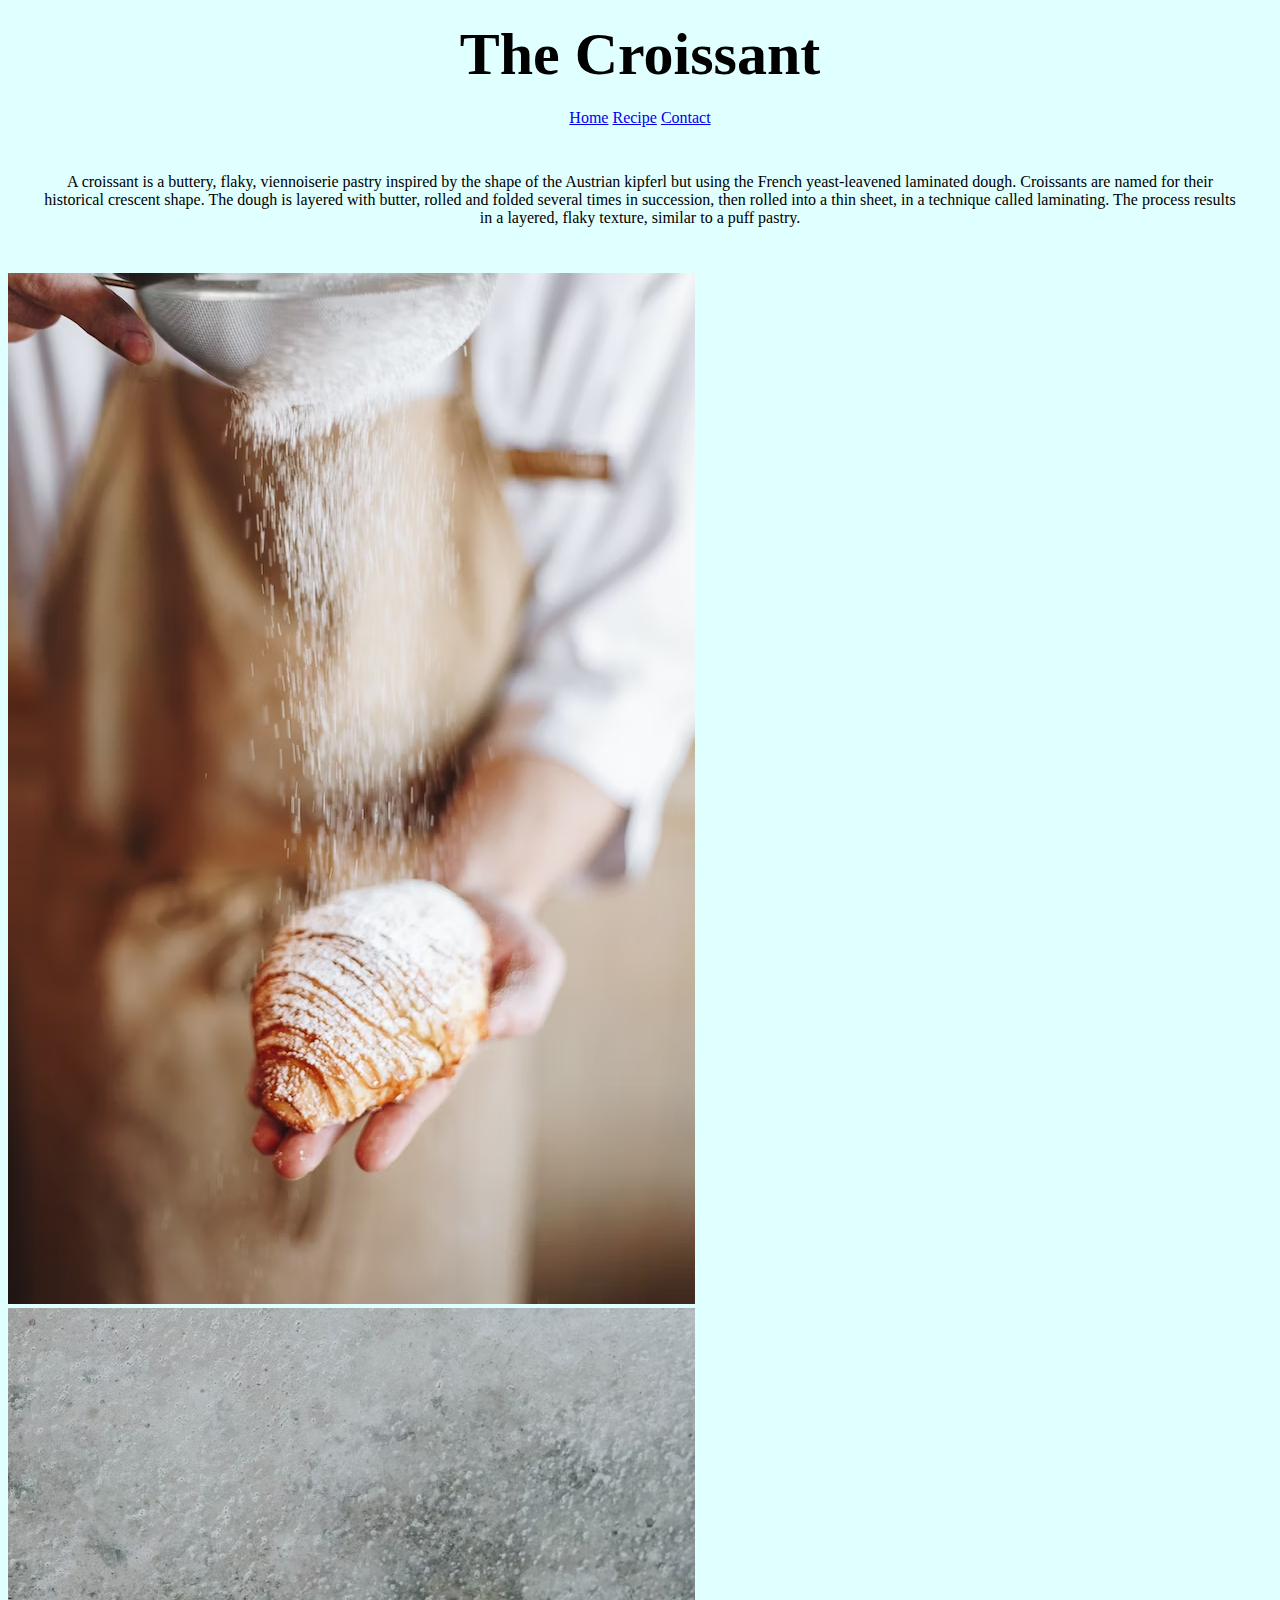
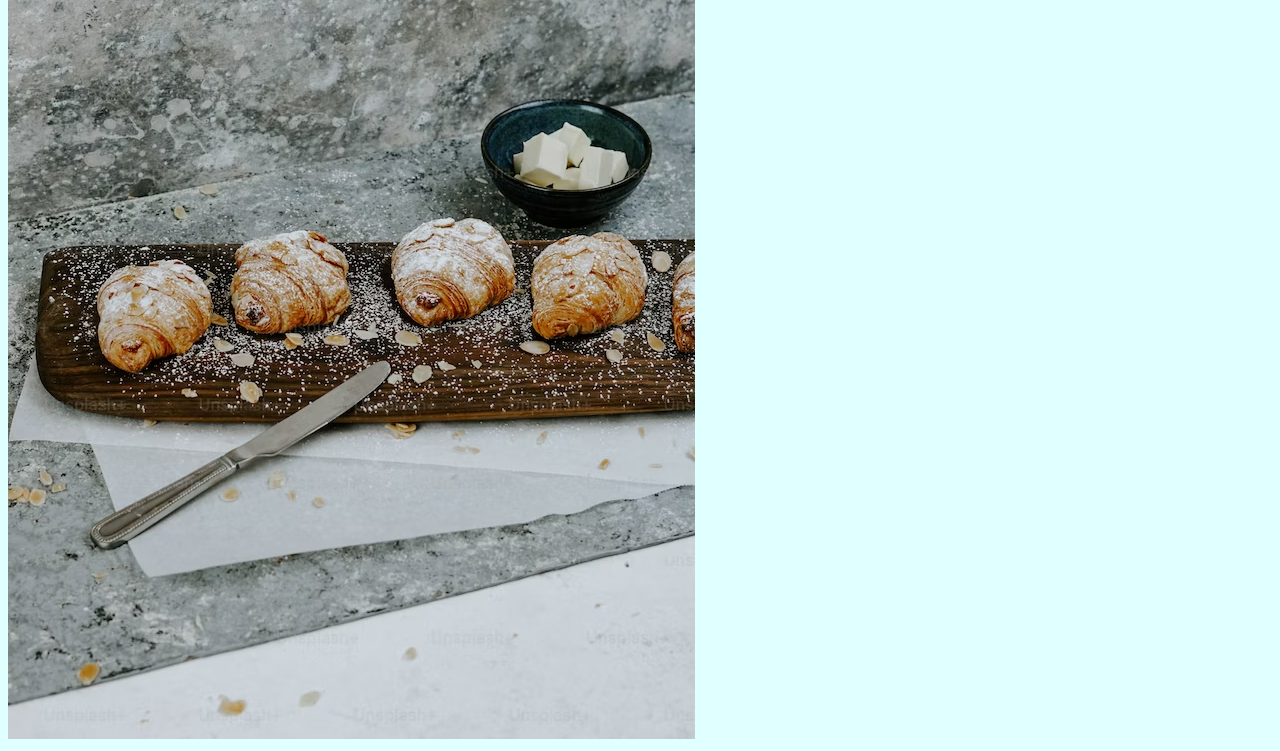
<file: index.html>
<!DOCTYPE html>
<html lang="en">
  <head>
    <meta charset="UTF-8" />
    <meta
      name="description"
      content="The Croissant offers information about the famous austrian pastry"
    />
    <meta name="viewport" content="width=device-width, initial-scale=1.0" />
    <link
      href="https://cdn.jsdelivr.net/npm/bootstrap@5.1.3/dist/css/bootstrap.min.css"
      rel="stylesheet"
      integrity="sha384-1BmE4kWBq78iYhFldvKuhfTAU6auU8tT94WrHftjDbrCEXSU1oBoqyl2QvZ6jIW3"
      crossorigin="anonymous"
    />
    <script
      src="https://cdn.jsdelivr.net/npm/bootstrap@5.1.3/dist/js/bootstrap.bundle.min.js"
      integrity="sha384-ka7Sk0Gln4gmtz2MlQnikT1wXgYsOg+OMhuP+IlRH9sENBO0LRn5q+8nbTov4+1p"
      crossorigin="anonymous"
    ></script>
    <link rel="stylesheet" href="src/style.css" />
    <title>Homepage - The Croissant</title>
  </head>
  <body>
    <h1>The Croissant</h1>
    <div class="link">
      <a href="index.html">Home</a>
      <a href="recipe.html" class="p-4">Recipe</a>
      <a href="contact.html">Contact</a>
    </div>
    <p>
      A croissant is a buttery, flaky, viennoiserie pastry inspired by the shape
      of the Austrian kipferl but using the French yeast-leavened laminated
      dough. Croissants are named for their historical crescent shape. The dough
      is layered with butter, rolled and folded several times in succession,
      then rolled into a thin sheet, in a technique called laminating. The
      process results in a layered, flaky texture, similar to a puff pastry.
    </p>
    <div class="container">
      <div class="row">
        <div class="col-sm-6 mt-3 mb-4">
          <img
            src="images/croissant3.png"
            alt="Croissant image"
            class="img-fluid p-2"
          />
        </div>

        <div class="col-sm-6 mt-3 mb-4">
          <img
            src="images/croissants.png"
            alt="Croissant image"
            class="img-fluid p-2"
          />
        </div>
      </div>
    </div>
  </body>
</html>
</file>
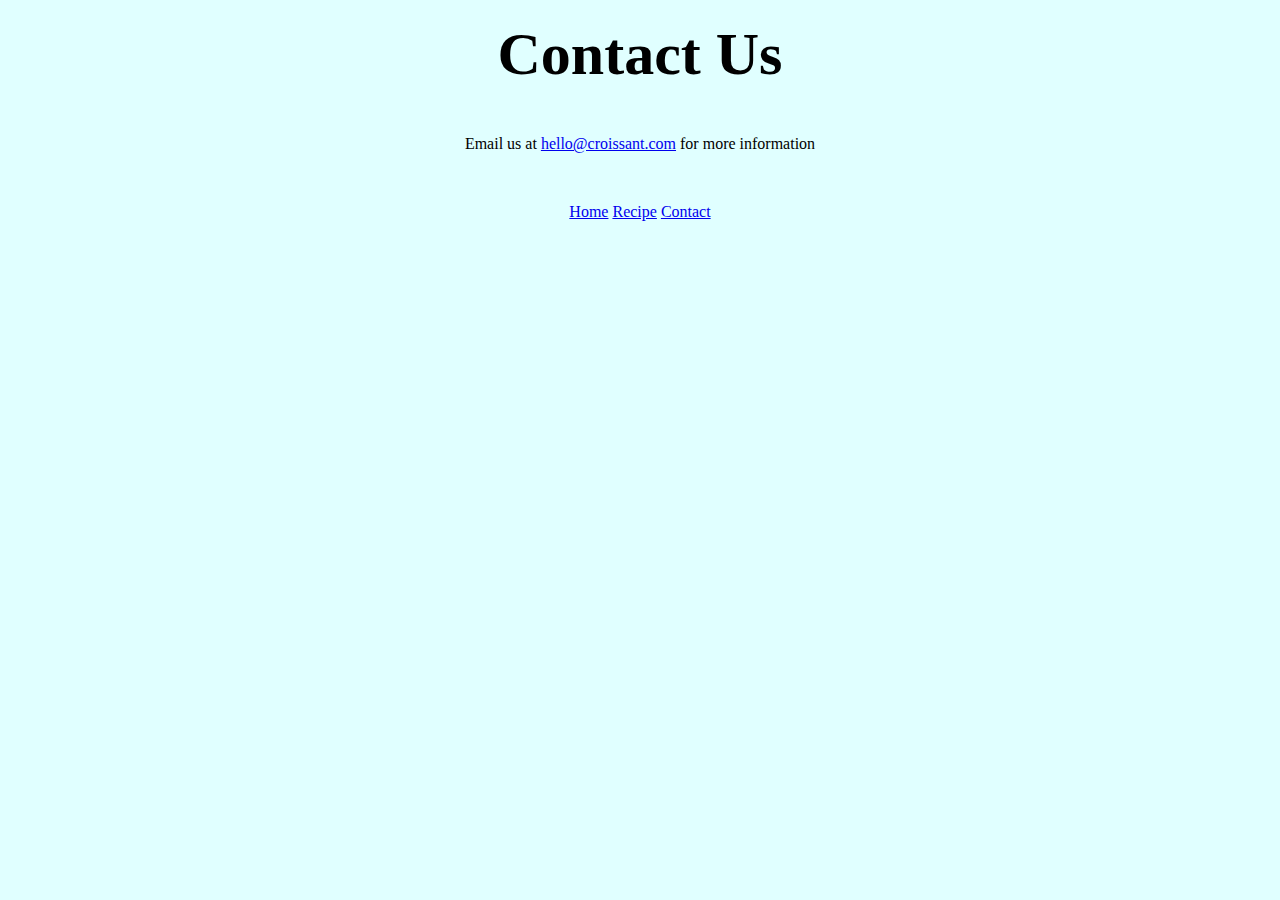
<file: contact.html>
<!DOCTYPE html>
<html lang="en">
  <head>
    <meta charset="UTF-8" />
    <meta
      name="description"
      content="How to contact The Croissant for more information"
    />
    <meta name="viewport" content="width=device-width, initial-scale=1.0" />
    <link
      href="https://cdn.jsdelivr.net/npm/bootstrap@5.1.3/dist/css/bootstrap.min.css"
      rel="stylesheet"
      integrity="sha384-1BmE4kWBq78iYhFldvKuhfTAU6auU8tT94WrHftjDbrCEXSU1oBoqyl2QvZ6jIW3"
      crossorigin="anonymous"
    />
    <script
      src="https://cdn.jsdelivr.net/npm/bootstrap@5.1.3/dist/js/bootstrap.bundle.min.js"
      integrity="sha384-ka7Sk0Gln4gmtz2MlQnikT1wXgYsOg+OMhuP+IlRH9sENBO0LRn5q+8nbTov4+1p"
      crossorigin="anonymous"
    ></script>
    <link rel="stylesheet" href="src/style.css" />
    <title>Contact Me - The Croissant</title>
  </head>
  <body>
    <h1>Contact Us</h1>
    <p>
      Email us at
      <a href="mailto:hello@croissant.com">hello@croissant.com</a> for more
      information
    </p>
    <div class="link">
      <a href="index.html">Home</a>
      <a href="recipe.html" class="p-4">Recipe</a>
      <a href="contact.html">Contact</a>
    </div>
  </body>
</html>
</file>
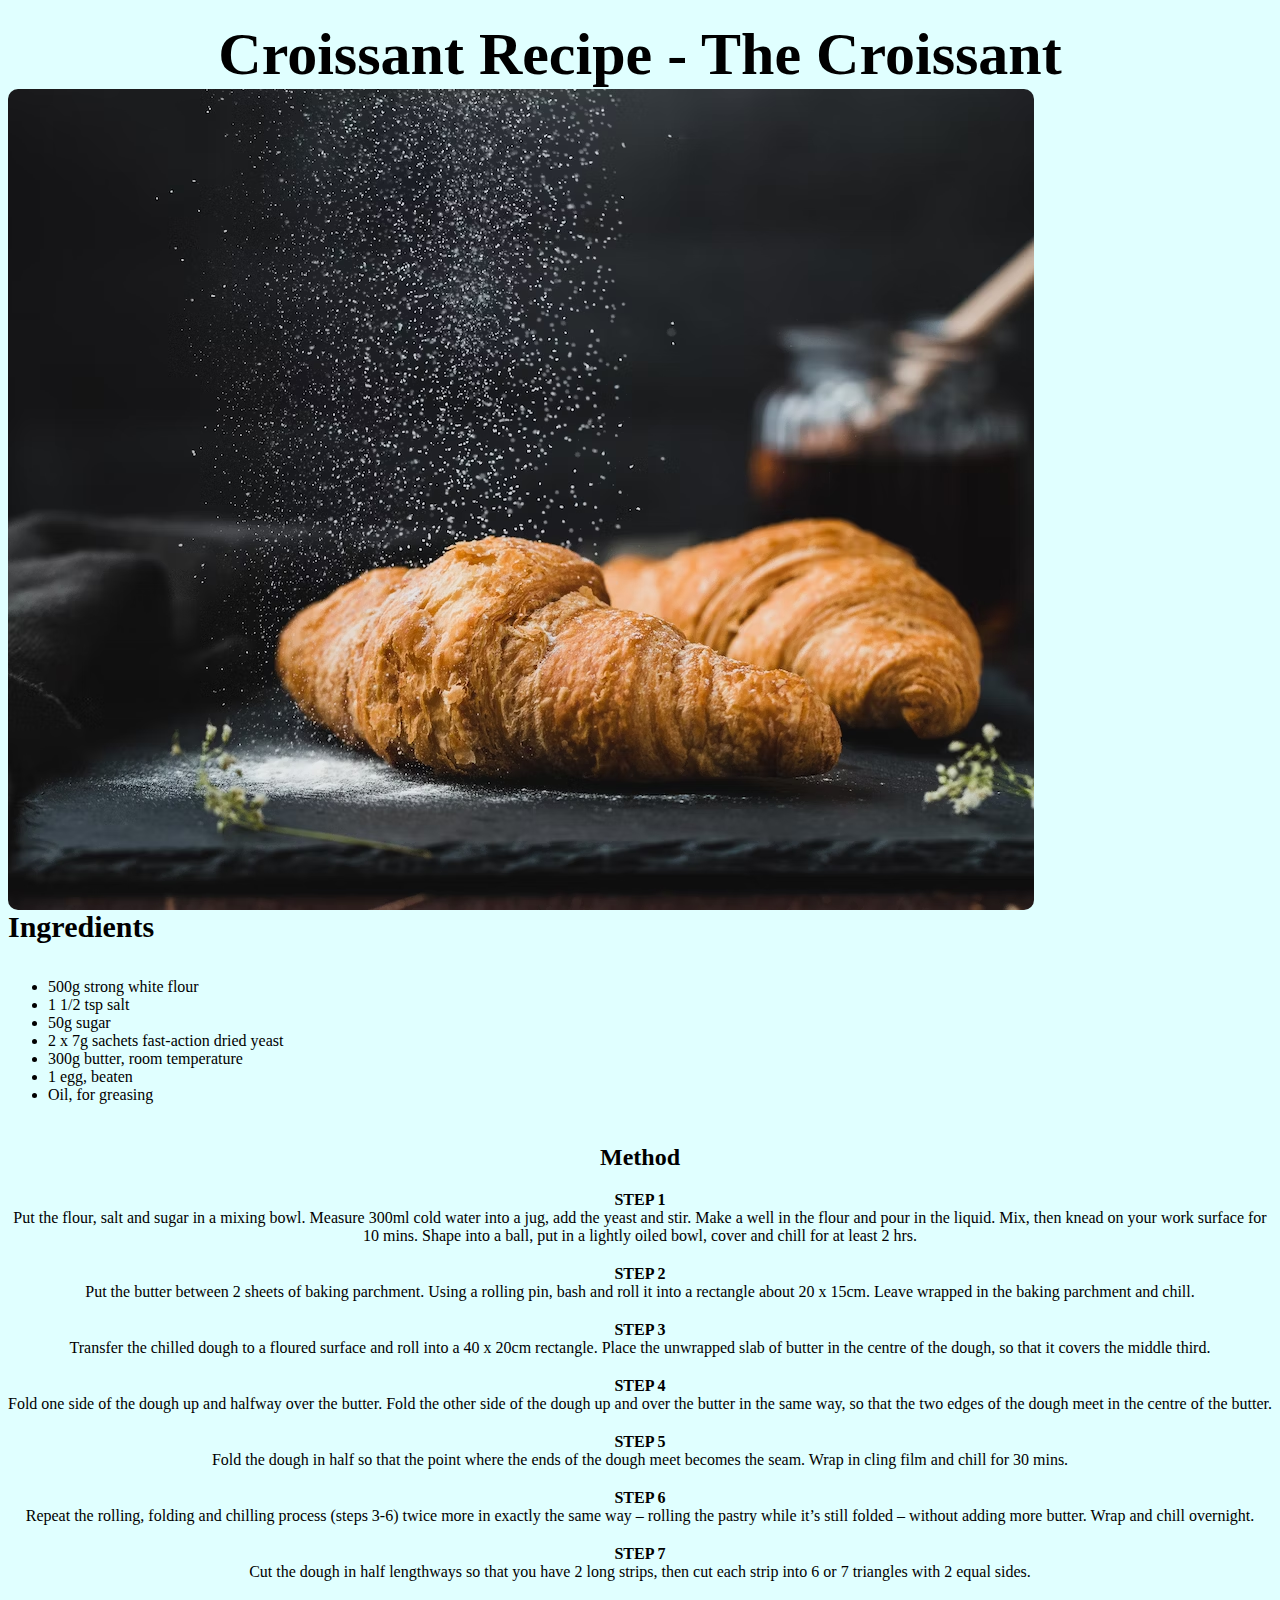
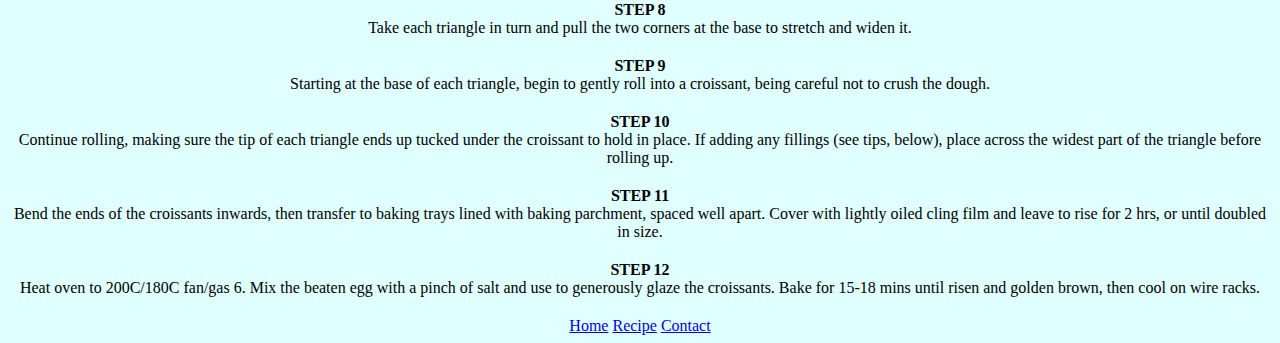
<file: recipe.html>
<!DOCTYPE html>
<html lang="en">
  <head>
    <meta charset="UTF-8" />
    <meta
      name="description"
      content="The Croissant teaches you the perfect recipe"
    />
    <meta name="viewport" content="width=device-width, initial-scale=1.0" />
    <link
      href="https://cdn.jsdelivr.net/npm/bootstrap@5.1.3/dist/css/bootstrap.min.css"
      rel="stylesheet"
      integrity="sha384-1BmE4kWBq78iYhFldvKuhfTAU6auU8tT94WrHftjDbrCEXSU1oBoqyl2QvZ6jIW3"
      crossorigin="anonymous"
    />
    <script
      src="https://cdn.jsdelivr.net/npm/bootstrap@5.1.3/dist/js/bootstrap.bundle.min.js"
      integrity="sha384-ka7Sk0Gln4gmtz2MlQnikT1wXgYsOg+OMhuP+IlRH9sENBO0LRn5q+8nbTov4+1p"
      crossorigin="anonymous"
    ></script>
    <title>Croissant Recipe Page - The Croissant</title>
    <link rel="stylesheet" href="src/style.css" />
  </head>
  <body>
    <h1 class="heading">Croissant Recipe - The Croissant</h1>
    <div class="container">
      <div class="row">
        <div class="col-md-6 mt-4 p-3">
          <img
            src="images/Croissant.png"
            alt="Croissant image"
            class="img-fluid p-2"
            id="croissant"
          />
        </div>
        <div class="col-md-6 mt-4 p-3" id="list">
          <span class="title"><strong>Ingredients</strong></span>
          <br />
          <br />
          <ul>
            <li>500g strong white flour</li>
            <li>1 1/2 tsp salt</li>
            <li>50g sugar</li>
            <li>2 x 7g sachets fast-action dried yeast</li>
            <li>300g butter, room temperature</li>
            <li>1 egg, beaten</li>
            <li>Oil, for greasing</li>
          </ul>
        </div>
      </div>
    </div>
    <h2>Method</h2>
    <div class="container">
      <div class="row">
        <div class="col-md-12">
          <strong>STEP 1</strong>
          <br />
          Put the flour, salt and sugar in a mixing bowl. Measure 300ml cold
          water into a jug, add the yeast and stir. Make a well in the flour and
          pour in the liquid. Mix, then knead on your work surface for 10 mins.
          Shape into a ball, put in a lightly oiled bowl, cover and chill for at
          least 2 hrs.
        </div>
      </div>
      <div class="row">
        <div class="col-md-12">
          <strong>STEP 2</strong>
          <br />
          Put the butter between 2 sheets of baking parchment. Using a rolling
          pin, bash and roll it into a rectangle about 20 x 15cm. Leave wrapped
          in the baking parchment and chill.
        </div>
      </div>
      <div class="row">
        <div class="col-md-12">
          <strong>STEP 3</strong>
          <br />
          Transfer the chilled dough to a floured surface and roll into a 40 x
          20cm rectangle. Place the unwrapped slab of butter in the centre of
          the dough, so that it covers the middle third.
        </div>
      </div>
      <div class="row">
        <div class="col-md-12">
          <strong>STEP 4</strong>
          <br />
          Fold one side of the dough up and halfway over the butter. Fold the
          other side of the dough up and over the butter in the same way, so
          that the two edges of the dough meet in the centre of the butter.
        </div>
      </div>
      <div class="row">
        <div class="col-md-12">
          <strong>STEP 5</strong>
          <br />
          Fold the dough in half so that the point where the ends of the dough
          meet becomes the seam. Wrap in cling film and chill for 30 mins.
        </div>
      </div>
      <div class="row">
        <div class="col-md-12">
          <strong>STEP 6</strong>
          <br />
          Repeat the rolling, folding and chilling process (steps 3-6) twice
          more in exactly the same way – rolling the pastry while it’s still
          folded – without adding more butter. Wrap and chill overnight.
        </div>
      </div>
      <div class="row">
        <div class="col-md-12">
          <strong>STEP 7</strong>
          <br />
          Cut the dough in half lengthways so that you have 2 long strips, then
          cut each strip into 6 or 7 triangles with 2 equal sides.
        </div>
      </div>
      <div class="row">
        <div class="col-md-12">
          <strong>STEP 8</strong>
          <br />
          Take each triangle in turn and pull the two corners at the base to
          stretch and widen it.
        </div>
      </div>
      <div class="row">
        <div class="col-md-12">
          <strong>STEP 9</strong>
          <br />
          Starting at the base of each triangle, begin to gently roll into a
          croissant, being careful not to crush the dough.
        </div>
      </div>
      <div class="row">
        <div class="col-md-12">
          <strong>STEP 10</strong>
          <br />
          Continue rolling, making sure the tip of each triangle ends up tucked
          under the croissant to hold in place. If adding any fillings (see
          tips, below), place across the widest part of the triangle before
          rolling up.
        </div>
      </div>
      <div class="row">
        <div class="col-md-12">
          <strong>STEP 11</strong>
          <br />
          Bend the ends of the croissants inwards, then transfer to baking trays
          lined with baking parchment, spaced well apart. Cover with lightly
          oiled cling film and leave to rise for 2 hrs, or until doubled in
          size.
        </div>
      </div>
      <div class="row">
        <div class="col-md-12 mb-5">
          <strong>STEP 12</strong>
          <br />
          Heat oven to 200C/180C fan/gas 6. Mix the beaten egg with a pinch of
          salt and use to generously glaze the croissants. Bake for 15-18 mins
          until risen and golden brown, then cool on wire racks.
        </div>
      </div>
    </div>
    <div class="link">
      <a href="index.html">Home</a>
      <a href="recipe.html" class="p-4">Recipe</a>
      <a href="contact.html">Contact</a>
    </div>
  </body>
</html>
</file>
<file: src/style.css>
body {
    background: lightcyan;
}
h1 {
    text-align: center;
    font-size: 60px;
    margin: 20px 0 0 0;
}
h2 {
    text-align: center;
    margin-top: 40px;
}
p {
    padding: 30px;
    text-align: center;
}
#croissant {
    display: block;
    border-radius: 10px;
    max-width: 100%;
}
.title {
    font-size: 30px;
    
}
li {
    font-size: 16px;
}

.col-md-12 {
    text-align: center;
    margin-top: 20px;
}


.link {
    margin: 0 auto;
    margin-top: 20px;
    text-align: center;
    
}
</file>
